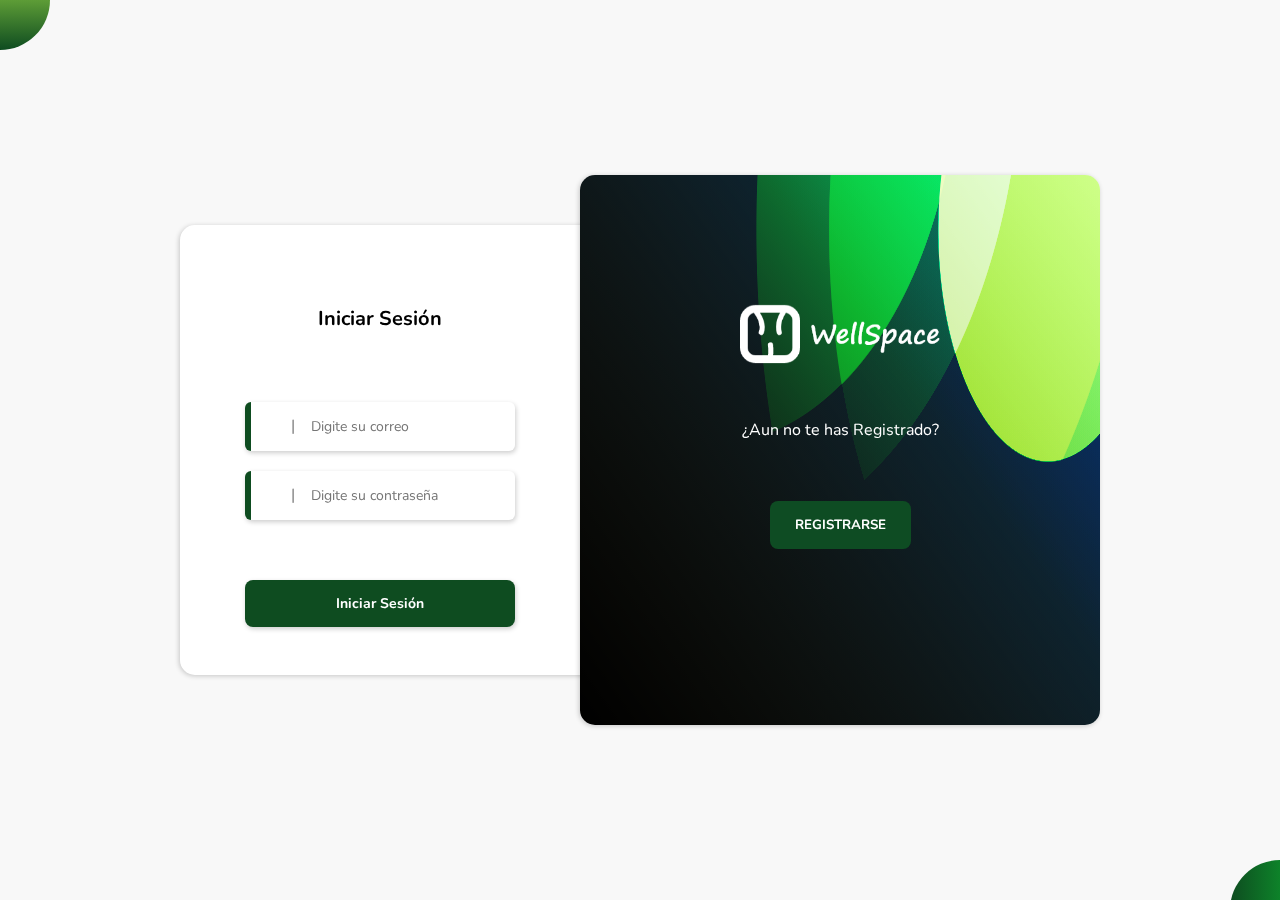
<file: index.html>
<!DOCTYPE html>
<html lang="es">
<head>
    <meta charset="UTF-8">
    <meta name="viewport" content="width=device-width, initial-scale=1.0">

    <title>WellSpace - Login</title>

    <!-- ICONO -->
    <link rel="icon" href="./assets/img/home/IconoFull.ico">

    <!-- ESTILOS GENERALES -->
    <link rel="stylesheet" href="./assets/css/general.css">
    <link rel="stylesheet" href="./assets/css/styles.css">

    <!-- FONT AWESOME -->
    <link rel="stylesheet" href="https://cdnjs.cloudflare.com/ajax/libs/font-awesome/6.4.2/css/all.min.css" integrity="sha512-z3gLpd7yknf1YoNbCzqRKc4qyor8gaKU1qmn+CShxbuBusANI9QpRohGBreCFkKxLhei6S9CQXFEbbKuqLg0DA==" crossorigin="anonymous" referrerpolicy="no-referrer" />
</head>
<body>
    <div class="wrapper">
        <main>

            <div class="loginFather ShowUp">
                <div class="loginContent">
                    <div class="login">
                        <form action="">
                            <span>Iniciar Sesión</span>
                            <label>
                                <i class="fa-regular fa-envelope"></i>
                                <p>|</p>
                                <input type="email" placeholder="Digite su correo" required>
                            </label>
                            <label>
                                <i class="fa-solid fa-key fa-flip-horizontal"></i> 
                                <p>|</p>
                                <input type="password" placeholder="Digite su contraseña" required>
                            </label>

                            <a href="./home.html">
                                <input type="button" value="Iniciar Sesión">
                            </a>
                        </form>
                    </div>

                    <div class="loginBack">
                        <picture>
                            <img src="./assets/img/Icono.png" alt="Icono">
                        </picture>

                        <p> ¿Ya tienes una cuenta? </p>

                        <button id="btnLogin">Login</button>
                    </div>
                </div>
            </div>

            <div class="registerFather">
                <div class="registerContent">
                    <div class="register">
                        <picture>
                            <img src="./assets/img/Icono.png" alt="Icono">
                        </picture>

                        <p> ¿Aun no te has Registrado? </p>

                        <button id="btnRegister">Registrarse</button>
                    </div>

                    <div class="registerBack">
                        <form action="">
                            <span class="titleRegister">Registrarse</span>

                            <!-- PRIMER NOMBRE Y APELLIDOS -->
                            <div class="contentInputsR">
                                <label>
                                    <i class="fa-regular fa-user"></i>
                                    <p>|</p>
                                    <input type="text" placeholder="Primer Nombre" required>
                                </label>

                                <label>
                                    <i class="fa-regular fa-user"></i>
                                    <p>|</p>
                                    <input type="text" placeholder="Apellidos" required>
                                </label>
                            </div>

                            <!-- CORREO ELECTRONICO -->
                            <label>
                                <i class="fa-regular fa-envelope"></i>
                                <p>|</p>
                                <input type="email" placeholder="Digite su correo" required>
                            </label>

                            <!-- CONTRASEÑA -->
                            <label>
                                <i class="fa-solid fa-key fa-flip-horizontal"></i> 
                                <p>|</p>
                                <input type="password" placeholder="Digite su clave" required>
                            </label>

                            <!-- TIPO DE USUARIO -->
                            <label>
                                <i class="fa-solid fa-user-gear"></i>
                                <p>|</p>
                                <select id="tipoUsuario">
                                    <option value="">Tipo de Usuario</option>
                                    <option value="1">Usuario</option>
                                    <option value="2">Profesional</option>
                                </select>
                            </label>

                            <!-- OPCION PARA TIPO DE USUARIO PROFESIONAL (SUBIR HOJA DE VIDA) -->
                            <div class="custom-file-container hiddeFile">
                                <input type="file" id="fileInput" accept=".pdf, .docx">
                                <label for="fileInput" class="custom-file-upload">Subir Hoja de Vida</label>
                                <p id="selectedFileName" class="file-name"></p>
                            </div>

                            <a href="">
                                <input type="button" value="Registrarse">
                            </a>
                        </form>
                    </div>
                </div>
            </div>

        </main>
    </div>

    <script src="./assets/js/login.js"></script>
</body>
</html>
</file>
<file: assets/css/general.css>
/* Google Fonts */
@import url('https://fonts.googleapis.com/css2?family=Nunito:wght@300&display=swap');
@import url('https://fonts.googleapis.com/css2?family=Shadows+Into+Light&display=swap');

*{
    margin: 0;
    padding: 0;
    box-sizing: border-box;
    font-family: 'Nunito', sans-serif;
}

body{
    background-color: #f8f8f8;
}

.wrapper{
    position: relative;
    overflow: hidden;
}

a{
    text-decoration: none;
}

ul{
    list-style: none;
}

.hidde{
    opacity: 0;
}

/*|--- -- ----- -- ---|*/
/*|--- -- ALERT -- ---|*/
/*|--- -- ----- -- ---|*/

.alert,
.alertPerfil{
    position: absolute;
    top: 0;
    left: 50%;
    transform: translate(-50%, 5%);
    width: 500px;
    max-width: 100%;
    padding: 20px 30px;
    border-radius: 8px;
    margin: 0 auto;
    text-align: center;
    z-index: 20;
    border: 1px solid;
}

.alertPerfil{
    top: 180px;
    transform: translate(-50%, 0%);
    z-index: 1;
}

.alert-danger{
    background-color: #F8D7D4;
    color: #842029;
    border-color: #f8aba4;
}

.alert-success{
    color: #0f5132;
    background-color: #d1e7dd;
    border-color: #badbcc;
}

.alert-warning{
    color: #856404;
    background-color: #fff3cd;
    border-color: #ffeeba;
}

/*|--- -- --------------- -- ---|*/
/*|--- -- MAIN - CIRCULOS -- ---|*/
/*|--- -- --------------- -- ---|*/

main::after,
main::before{
    content: " ";
    width: 100px;
    height: 100px;
    border-radius: 50%;
}

main::before{
    position: fixed;
    background: linear-gradient(0deg, #0e4c20 0%, #aded4d 100%);
    top: -50px;
    left: -50px;
    z-index: 10;
}

main::after{
    position: absolute;
    background: linear-gradient(90deg, #0e4c20 0%, #0db933 100%);
    top: 860px;
    right: -50px;
    z-index: -1;
}

/*|--- -- ------ -- ---|*/
/*|--- -- HEADER -- ---|*/
/*|--- -- ------ -- ---|*/

header{
    width: 100%;
    background-color: #f8f8f8;
    height: auto;
    box-shadow: 0px .1px 5px #00000033;
    padding-bottom: 20px;
    position: fixed;
    z-index: 10;
}

/*|--- -- HEADER - PICTURE -- ---|*/

header picture{
    width: 100%;
    display: flex;
    justify-content: center;
}

header picture img{
    margin-top: 30px;
    width: 105px;
}

/*|--- -- HEADER - NAV -- ---|*/

header nav{
    margin-top: 30px;
    display: flex;
    justify-content: center;
}

header nav ul{
    position: relative;
    width: auto;
    display: flex;
    align-items: center;
    justify-content: center;
    gap: 50px;
}

header nav li a{
    font-family: sans-serif;
    text-transform: uppercase;
    color: #0E6F28;
    font-weight: bold;
    font-size: 14px;
}

.marked{
    position: absolute;
    width: 60px;
    height: 30px;
    background-color: #0E6F28;
    border-radius: 20px;
    top: -4px;
    left: -9.5px;
    cursor: pointer;
    z-index: -1;
    transition: .3s ease-in-out;
}

ul li:nth-child(2):hover + ul li:first-child a{
    color: #0e4c20;
}

nav ul li:nth-child(2):hover a,
nav ul li:nth-child(2):hover ~ .marked,
nav ul li:nth-child(2).select ~ .marked{
    transform: translateX(calc(90px * 1));
    color: #fff;
}

nav ul li:nth-child(3):hover a,
nav ul li:nth-child(3):hover ~ .marked,
nav ul li:nth-child(3).select ~ .marked{
    width: 110px;
    transform: translateX(calc(87px * 2));
    color: #fff;
}

nav ul li:nth-child(4):hover a,
nav ul li:nth-child(4):hover ~ .marked,
nav ul li:nth-child(4).select ~ .marked{
    width: 70px;
    transform: translateX(calc(103px * 3));
    color: #fff;
}

/* CONDICIONALES REVERSA - CASO: 2DO HIJO*/

nav ul li:nth-child(1):hover a,
nav ul li:nth-child(1):hover ~ .marked,
nav ul li:nth-child(2).select:hover ~ .marked{
    color: #fff;
    width: 60px;
    transform: translateX(0px);
}

nav ul li:nth-child(2).select:hover ~ .marked{
    transform: translateX(calc(90px * 1));
}

/* CONDICIONALES REVERSA - CASO: 3ER HIJO*/

nav ul li:nth-child(2):hover a,
nav ul li:nth-child(2):hover ~ .marked,
nav ul li:nth-child(3).select:hover ~ .marked{
    width: 60px;
    transform: translateX(calc(90px * 1));
}

nav ul li:nth-child(3).select:hover ~ .marked{
    width: 110px;
    transform: translateX(calc(87px * 2));
}

/* CONDICIONALES REVERSA - CASO: 3ER HIJO*/

nav ul li:nth-child(3):hover a,
nav ul li:nth-child(3):hover ~ .marked,
nav ul li:nth-child(4).select:hover ~ .marked{
    width: 110px;
    transform: translateX(calc(87px * 2));
}

nav ul li:nth-child(4).select:hover ~ .marked{
    width: 70px;
    transform: translateX(calc(103px * 3));
}

/* FIN CONDICIONALES REVERSA */

.active{
    color: #fff;
    text-shadow: 2px 2px 3px #0E6F28;
}

/*|--- -- ------ -- ---|*/
/*|--- -- FOOTER -- ---|*/
/*|--- -- ------ -- ---|*/

footer{
    width: 100%;
    height: 80px;
    background-color: #01161E;
    display: flex;
    align-items: center;
    justify-content: center;
    color: #fff;
    font-size: 14px;
    font-style: italic;
    padding: 0 20px;
}

/*|--- -- ---------- -- ---|*/
/*|--- -- RESPONSIVE -- ---|*/
/*|--- -- ---------- -- ---|*/

@media screen and (max-width: 900px) {
    footer{
        font-size: 12px;
        text-align: center;
    }
}
</file>
<file: assets/css/styles.css>
/*|--- -- ---- -- ---|*/
/*|--- -- MAIN -- ---|*/
/*|--- -- ---- -- ---|*/

main{
    width: 100vw;
    height: 100vh;
    display: flex;
    align-items: center;
    justify-content: center;
}

/*|--- -- ------------ -- ---|*/
/*|--- -- LOGIN FATHER -- ---|*/
/*|--- -- ------------ -- ---|*/

.loginFather{
    perspective: 1000px;
}

.loginContent.rotarLogin{
    transform: rotateY(180deg) translateX(-20px);
}

.loginContent{
    position: relative;
    transform-style: preserve-3d;
    transition: all 600ms;
    width: 440px;
    height: 450px;
}

.login,
.loginBack{
    width: 100%;
    height: 100%;
    position: absolute;
    top: 0;
    left: 0;
    backface-visibility: hidden;
    transform-style: preserve-3d;
    box-shadow: -1px 1px 5px #00000033;
    border-radius: 15px;
    background-color: #fff;
    transform: translateX(20px);
}

/*|--- -- ----- -- ---|*/
/*|--- -- LOGIN -- ---|*/
/*|--- -- ----- -- ---|*/

.login form,
.registerBack form{
    margin-right: 40px;
    display: flex;
    flex-direction: column;
    align-items: center;
    gap: 20px;
}

.login form span,
.registerBack form span{
    margin-top: 80px;
    font-weight: bolder;
    font-size: 20px;
}

.login form label,
.registerBack form label{
    position: relative;
    color: #535353c0;
}

.login form label i,
.registerBack form label i{
    position: absolute;
    top: 17px;
    left: 20px;
}

.login form label p,
.registerBack form label p{
    position: absolute;
    top: 13px;
    left: 46px;
}

.login form input,
.registerBack form input,
.registerBack form select{
    padding: 15px 10px 15px 60px;
    width: 270px;
    border: none;
    border-left: 6px solid #0e4c20;
    border-radius: 6px;
    box-shadow: 1px 2px 5px #00000033;
    outline: none;
    font-size: 14px;
}

.login form label:nth-child(2){
    margin-top: 50px;
}

.login form a,
.registerBack form a{
    margin-top: 40px;
}

.login form input[type=button],
.registerBack form input[type=button]{
    border-radius: 8px;
    border: none;
    padding: 14px 30px;
    background-color: #0e4c20;
    color: #fff;
    font-weight: bold;
    cursor: pointer;
}

.login form input[type=button]:hover,
.registerBack form input[type=button]:hover{
    background-color: #026d19;
    transition: .2s ease-in-out;
}

/*|--- -- ---------- -- ---|*/
/*|--- -- LOGIN BACK -- ---|*/
/*|--- -- ---------- -- ---|*/

.loginBack{
    transform: rotateY(180deg);
}

/*|--- -- --------------- -- ---|*/
/*|--- -- REGISTER FATHER -- ---|*/
/*|--- -- --------------- -- ---|*/

.registerFather{
    perspective: 1000px;
}

.registerContent.rotarRegister{
    transform: rotateY(180deg) translateX(20px);
}

.registerContent.registerContent form{
    margin: 0;
}

.registerContent{
    position: relative;
    transform-style: preserve-3d;
    transition: all 600ms;
    width: 520px;
    height: 550px;
}

.register,
.registerBack{
    width: 100%;
    height: 100%;
    position: absolute;
    top: 0;
    left: 0;
    backface-visibility: hidden;
    transform-style: preserve-3d;
    box-shadow: -1px 1px 5px #00000033;
    border-radius: 15px;
    background-color: #fff;
    transform: translateX(-20px);
}

/*|--- -- -------- -- ---|*/
/*|--- -- REGISTER -- ---|*/
/*|--- -- -------- -- ---|*/

.register,
.loginBack{
    background: linear-gradient(235deg, #BABC4A 0%, #000000 100%), linear-gradient(235deg, #0026AC 0%, #282534 100%), linear-gradient(235deg, #00FFD1 0%, #000000 100%), radial-gradient(120% 185% at 25% -25%, #EEEEEE 0%, #EEEEEE 40%, #7971EA calc(40% + 1px), #7971EA 50%, #393E46 calc(50% + 1px), #393E46 70%, #222831 calc(70% + 1px), #222831 100%), radial-gradient(70% 140% at 90% 10%, #F5F5C6 0%, #F5F5C6 30%, #7DA87B calc(30% + 1px), #7DA87B 60%, #326765 calc(60% + 1px), #326765 80%, #27253D calc(80% + 1px), #27253D 100%);
    background-blend-mode: overlay, lighten, overlay, color-burn, normal;
    display: flex;
    flex-direction: column;
    align-items: center;
}

.register{
    border-radius: 15px;
    z-index: 1;
}

.register img,
.loginBack img{
    width: 200px;
    padding-top: 130px;
}

.register p,
.loginBack p{
    color: #fff;
    padding-top: 50px;
    font-size: 16px;
}

.register button,
.loginBack button{
    margin-top: 60px;
    padding: 15px 25px;
    border-radius: 8px;
    border: none;
    background-color: #0e4c23;
    color: #fff;
    font-weight: bold;
    cursor: pointer;
    text-transform: uppercase;
}

.register button:hover,
.loginBack button:hover{
    background-color: #026d19;  
    transition: .2s ease-in-out;
}

/*|--- -- ------------- -- ---|*/
/*|--- -- REGISTER BACK -- ---|*/
/*|--- -- ------------- -- ---|*/

.registerBack{
    transform: rotateY(180deg);
    background-color: #fff;
}

.registerBack form{
    gap: 10px;
}

.registerBack form span{
    margin-top: 60px;
    margin-bottom: 30px;
}

.registerBack form .contentInputsR{
    display: flex;
    align-items: center;
    justify-content: center;
    gap: 10px;
}

.registerBack form .contentInputsR input[type=text],
.registerBack form .contentInputsR input[type=number]{
    width: 190px;
}

.registerBack form #fileInput {
    display: none;
}

.registerBack form .custom-file-container {
    position: relative;
    border: none;
    border-left: 6px solid #0e4c20;
    border-radius: 6px;
    box-shadow: 1px 2px 5px #00000033;
    outline: none;
    text-align: center;
    font-size: 14px;
    max-width: 270px;
    overflow: hidden;
    text-overflow: ellipsis;
    padding: 10px 10px;
}

.hiddeFile{
    display: none;
}

.registerBack form .custom-file-container i{
    position: absolute;
    top: 17px;
    left: 10px;
}

.registerBack form .custom-file-upload {
    cursor: pointer;
    font-weight: bold;
    padding: 5px 10px;
}

.registerBack form #selectedFileName {
    font-weight: bold;
    font-size: 14px;
    padding: 0 10px;
}

.registerBack form a{
    margin-top: 20px;
}

/*|--- -- ---------- -- ---|*/
/*|--- -- RESPONSIVE -- ---|*/
/*|--- -- ---------- -- ---|*/

@media screen and (max-width: 920px) {
    .loginContent{
        width: 400px;
    }

    .registerContent{
        width: 480px;
        height: 550px;
    }

    .register img{
        width: 170px;
    }
}

@media screen and (max-width: 840px) {
    main{
        position: relative;
    }

    .loginFather{
        position: absolute;
        top: 50%;
        left: 50%;
        transform: translate(-50%, -50%);
    }

    .loginContent{
        transform: translateX(-20px) translateY(-10px);
    }

    .login form{
        margin: 0;
    }

    .registerFather{
        position: absolute;
        top: 50%;
        left: 50%;
        transform: translate(-50%, -50%);
    }

    .registerContent{
        transform: translateX(20px);
        width: 480px;
        height: 650px;
    }

    .register,
    .loginBack{
        position: relative;
    }

    .register picture,
    .loginBack picture{
        position: absolute;
        top: 25px;
    }

    .register img,
    .loginBack img{
        padding: 0;
    }

    .loginBack img{
        width: 150px;
    }

    .register p,
    .loginBack p{
        padding-top: 0;
        position: absolute;
        bottom: 80px;
    }

    .register button,
    .loginBack button{
        margin-top: 0;
        position: absolute;
        bottom: 25px;
        text-transform: capitalize;
        padding: 12px 30px;
    }

    .loginFather.ShowUp,
    .registerFather.ShowUp{
        z-index: 10;
    }

    .loginFather.ABC .loginContent{
        width: 480px;
        height: 740px;
        transform: rotateY(180deg) translateX(0px) translateY(18px);
    }

    .registerFather.ShowUp .registerContent{
        width: 480px;
        height: 550px;
    }

    .loginContent.rotarLogin,
    .registerContent.rotarRegister {
        transform: rotateY(180deg) translateX(0px);
    }
}

@media screen and (max-width: 490px) {
    .registerContent,
    .loginFather.ABC .loginContent,
    .registerFather.ShowUp .registerContent{
        width: 400px;
    }

    .registerBack form .contentInputsR{
        flex-direction: column;
    }
    
    .registerBack form .contentInputsR input[type=text],
    .registerBack form .contentInputsR input[type=number]{
        width: 270px;
    }

    .registerBack form a{
        margin-top: 10px;
    }
    
    .registerBack form span{
        margin-top: 30px;
        margin-bottom: 15px;
    }
}
</file>
